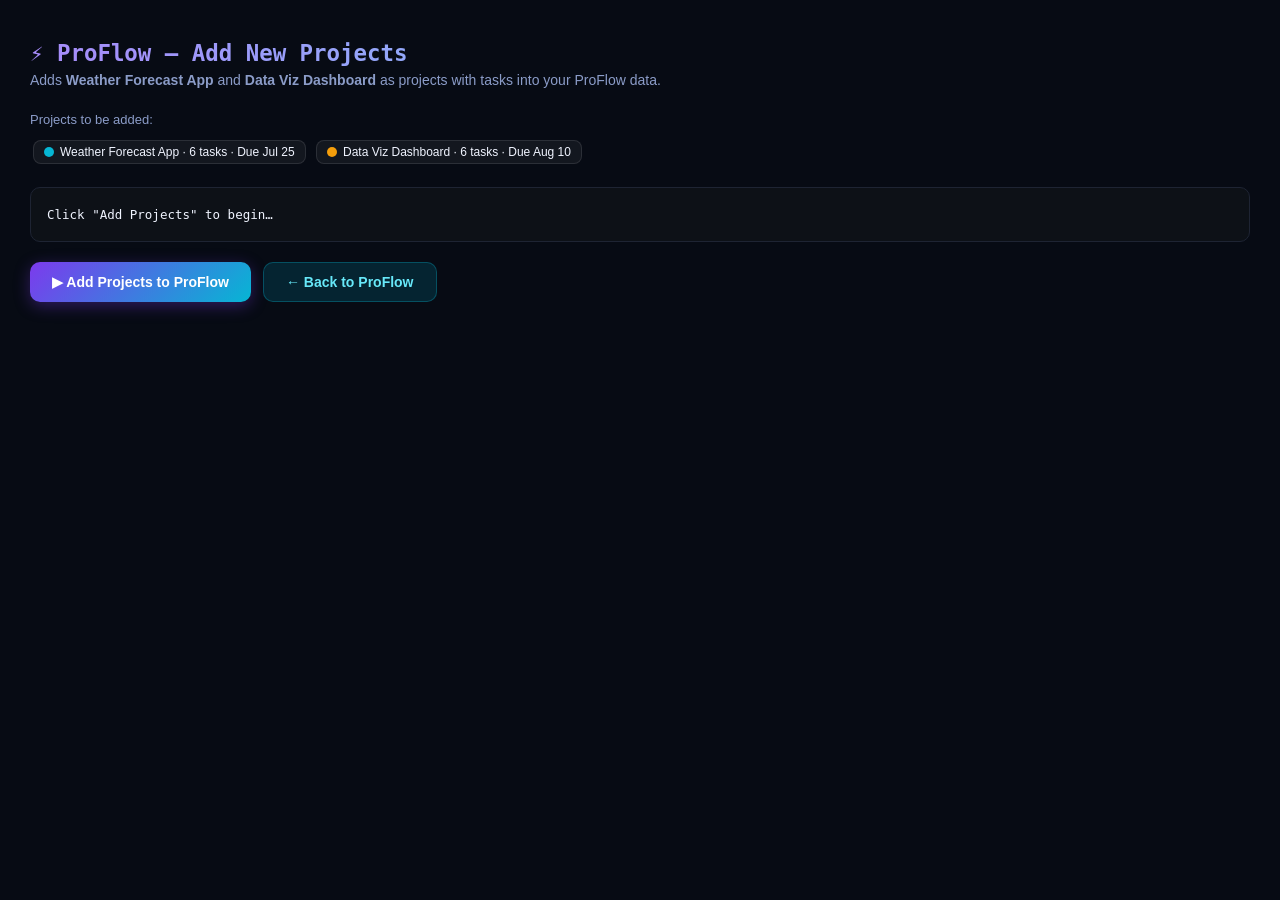
<file: inject_tasks.html>
<!DOCTYPE html>
<html lang="en">
<head>
<meta charset="UTF-8"/>
<title>ProFlow — Add Projects</title>
<style>
*{box-sizing:border-box;margin:0;padding:0}
body{font-family:monospace;background:#070b14;color:#f0f4ff;padding:40px 30px;min-height:100vh}
h2{font-size:1.4rem;font-weight:800;background:linear-gradient(90deg,#a78bfa,#67e8f9);-webkit-background-clip:text;-webkit-text-fill-color:transparent;background-clip:text;margin-bottom:6px}
p{color:#8b9cc8;font-family:sans-serif;font-size:14px;margin-bottom:24px}
pre{background:#0d1117;border:1px solid #1e2433;border-radius:10px;padding:16px;white-space:pre-wrap;font-size:12.5px;max-height:420px;overflow-y:auto;margin-bottom:20px;line-height:1.7}
.ok  {color:#10b981}
.info{color:#06b6d4}
.warn{color:#f59e0b}
.err {color:#f43f5e}
.actions{display:flex;gap:12px;flex-wrap:wrap}
button{border:none;padding:11px 22px;border-radius:10px;cursor:pointer;font-size:14px;font-weight:600;font-family:sans-serif;transition:all .2s}
.btn-primary{background:linear-gradient(135deg,#7c3aed,#06b6d4);color:white;box-shadow:0 4px 16px rgba(124,58,237,0.35)}
.btn-primary:hover{box-shadow:0 6px 24px rgba(124,58,237,0.5);transform:translateY(-1px)}
.btn-back{background:rgba(6,182,212,0.15);color:#67e8f9;border:1px solid rgba(6,182,212,0.3)}
.btn-back:hover{background:rgba(6,182,212,0.25)}
.project-badge{display:inline-flex;align-items:center;gap:6px;background:rgba(255,255,255,0.05);border:1px solid rgba(255,255,255,0.1);border-radius:8px;padding:4px 10px;font-size:12px;margin:3px}
</style>
</head>
<body>

<h2>⚡ ProFlow — Add New Projects</h2>
<p>Adds <strong>Weather Forecast App</strong> and <strong>Data Viz Dashboard</strong> as projects with tasks into your ProFlow data.</p>

<div style="margin-bottom:20px;font-family:sans-serif">
  <div style="font-size:13px;color:#8b9cc8;margin-bottom:10px">Projects to be added:</div>
  <span class="project-badge"><span style="display:inline-block;width:10px;height:10px;border-radius:50%;background:#06b6d4"></span> Weather Forecast App · 6 tasks · Due Jul 25</span>
  <span class="project-badge"><span style="display:inline-block;width:10px;height:10px;border-radius:50%;background:#f59e0b"></span> Data Viz Dashboard · 6 tasks · Due Aug 10</span>
</div>

<pre id="log">Click "Add Projects" to begin…</pre>

<div class="actions">
  <button class="btn-primary" onclick="inject()">▶ Add Projects to ProFlow</button>
  <button class="btn-back" onclick="location.href='index.html'">← Back to ProFlow</button>
</div>

<script>
const STORAGE_KEY = 'proflow_v1';

function log(msg, type) {
  var el = document.getElementById('log');
  el.innerHTML += '<span class="' + (type||'ok') + '">' + msg + '</span>\n';
  el.scrollTop = el.scrollHeight;
}

function inject() {
  document.getElementById('log').innerHTML = '';

  var raw = localStorage.getItem(STORAGE_KEY);
  if (!raw) {
    log('WARNING: ProFlow data not found in localStorage.', 'warn');
    log('Please open index.html first (so ProFlow initialises), then come back here.', 'warn');
    return;
  }

  var state;
  try { state = JSON.parse(raw); }
  catch(e) { log('ERROR: Could not parse ProFlow data: ' + e.message, 'err'); return; }

  // ── Projects ─────────────────────────────────────────────────
  var existingNames = state.projects.map(function(p){ return p.name; });
  var nextProjId = state.nextProjectId || (state.projects.length + 1);
  var projIdW = null, projIdD = null;
  var projsAdded = 0;

  if (!existingNames.includes('Weather Forecast App')) {
    projIdW = nextProjId++;
    state.projects.push({ id: projIdW, name: 'Weather Forecast App', color: '#06b6d4', deadline: '2026-07-25', progress: 30 });
    log('✓ Project added: Weather Forecast App  (id ' + projIdW + ')');
    projsAdded++;
  } else {
    projIdW = state.projects.find(function(p){ return p.name === 'Weather Forecast App'; }).id;
    log('— Project already exists: Weather Forecast App  (id ' + projIdW + ')', 'info');
  }

  if (!existingNames.includes('Data Viz Dashboard')) {
    projIdD = nextProjId++;
    state.projects.push({ id: projIdD, name: 'Data Viz Dashboard', color: '#f59e0b', deadline: '2026-08-10', progress: 15 });
    log('✓ Project added: Data Viz Dashboard  (id ' + projIdD + ')');
    projsAdded++;
  } else {
    projIdD = state.projects.find(function(p){ return p.name === 'Data Viz Dashboard'; }).id;
    log('— Project already exists: Data Viz Dashboard  (id ' + projIdD + ')', 'info');
  }

  state.nextProjectId = nextProjId;

  // ── Tasks ─────────────────────────────────────────────────────
  var existingTitles = state.tasks.map(function(t){ return t.title; });
  var nextId = state.nextTaskId || (state.tasks.length + 1);
  var u1 = state.users[0] ? state.users[0].id : 1;
  var u2 = state.users[1] ? state.users[1].id : 2;
  var u3 = state.users[2] ? state.users[2].id : 3;

  var weatherTasks = [
    { title:'Current weather API integration',  desc:'Fetch live temperature, humidity, wind speed, pressure from Open-Meteo API. Auto-refresh every 60 seconds with animated countdown timer.', priority:'high',   status:'inprogress', project:projIdW, assignee:u2, due:'2026-07-10' },
    { title:'7-day forecast cards UI',           desc:'Horizontal scrollable row of daily forecast cards. Each card shows day name, weather emoji, high/low temps, precipitation bar. Highlight today card.', priority:'high', status:'todo', project:projIdW, assignee:u3, due:'2026-07-12' },
    { title:'City search with geocoding',        desc:'Search bar with live autocomplete using Open-Meteo Geocoding API. Show city + country in dropdown. Save last city to localStorage.', priority:'medium', status:'todo', project:projIdW, assignee:u2, due:'2026-07-14' },
    { title:'Loading indicators & skeleton UI',  desc:'Full-screen loader on initial load. Shimmer skeleton on weather cards during data fetch. Spinner during city geocoding.', priority:'medium', status:'done', project:projIdW, assignee:u3, due:'2026-07-08' },
    { title:'Temperature trend chart',           desc:'Chart.js line chart showing 7-day max/min temperature with purple gradient fill. Dark theme. Responsive.', priority:'low', status:'review', project:projIdW, assignee:u1, due:'2026-07-16' },
    { title:'Mobile responsive weather layout',  desc:'All weather cards, forecast row and chart work on 320px+ screens. Touch scrolling on forecast strip.', priority:'low', status:'todo', project:projIdW, assignee:u3, due:'2026-07-18' },
  ];

  var dashTasks = [
    { title:'KPI overview stat cards',              desc:'6 animated KPI cards: Total Revenue, Monthly Growth, Active Users, Conversion Rate, Avg Order Value, Customer Satisfaction. Counter animation on page load.', priority:'high', status:'done', project:projIdD, assignee:u1, due:'2026-07-11' },
    { title:'Revenue & user growth charts',         desc:'Monthly Revenue line chart (Jan–Dec) and User Growth area chart using Chart.js with dark-theme gradient fills. Fully responsive.', priority:'high', status:'inprogress', project:projIdD, assignee:u2, due:'2026-07-15' },
    { title:'Sales transactions report table',      desc:'Sortable 20-row transactions table: ID, Date, Product, Category, Amount, Status, Region. Search, status filter, and 10-row pagination.', priority:'high', status:'inprogress', project:projIdD, assignee:u3, due:'2026-07-17' },
    { title:'Statistics heatmap & regional chart',  desc:'GitHub-style 7×24 activity heatmap. Horizontal bar chart for 5 regions. Top 5 products table with progress bars. Key metric cards.', priority:'medium', status:'todo', project:projIdD, assignee:u1, due:'2026-07-20' },
    { title:'Export CSV, JSON and PDF/Print',       desc:'Export report table as downloadable CSV and JSON files. PDF export via browser print with print-specific CSS. Log last 5 exports in localStorage.', priority:'medium', status:'todo', project:projIdD, assignee:u2, due:'2026-07-22' },
    { title:'Dark/light mode toggle',               desc:'Theme toggle with localStorage persistence. All Chart.js charts rerender with correct colors on theme switch.', priority:'low', status:'review', project:projIdD, assignee:u3, due:'2026-07-19' },
  ];

  var allNewTasks = weatherTasks.concat(dashTasks);
  var tasksAdded = 0;

  log('\n── Weather Forecast App Tasks ──────────────────', 'info');
  var wCount = 0;
  weatherTasks.forEach(function(t) {
    if (!existingTitles.includes(t.title)) {
      state.tasks.push(Object.assign({ id: nextId++ }, t));
      log('  ✓ ' + t.title);
      tasksAdded++; wCount++;
    } else {
      log('  — Skipped (exists): ' + t.title, 'info');
    }
  });

  log('\n── Data Viz Dashboard Tasks ────────────────────', 'info');
  var dCount = 0;
  dashTasks.forEach(function(t) {
    if (!existingTitles.includes(t.title)) {
      state.tasks.push(Object.assign({ id: nextId++ }, t));
      log('  ✓ ' + t.title);
      tasksAdded++; dCount++;
    } else {
      log('  — Skipped (exists): ' + t.title, 'info');
    }
  });

  state.nextTaskId = nextId;

  // ── Save ──────────────────────────────────────────────────────
  localStorage.setItem(STORAGE_KEY, JSON.stringify(state));

  log('\n══════════════════════════════════════════════════');
  log('✅ Done! Added ' + projsAdded + ' project(s) and ' + tasksAdded + ' task(s) to ProFlow.');
  if (tasksAdded > 0 || projsAdded > 0) {
    log('👉 Open index.html — the new projects appear in the Dashboard and Task Board.');
  }
}
</script>
</body>
</html>
</file>
